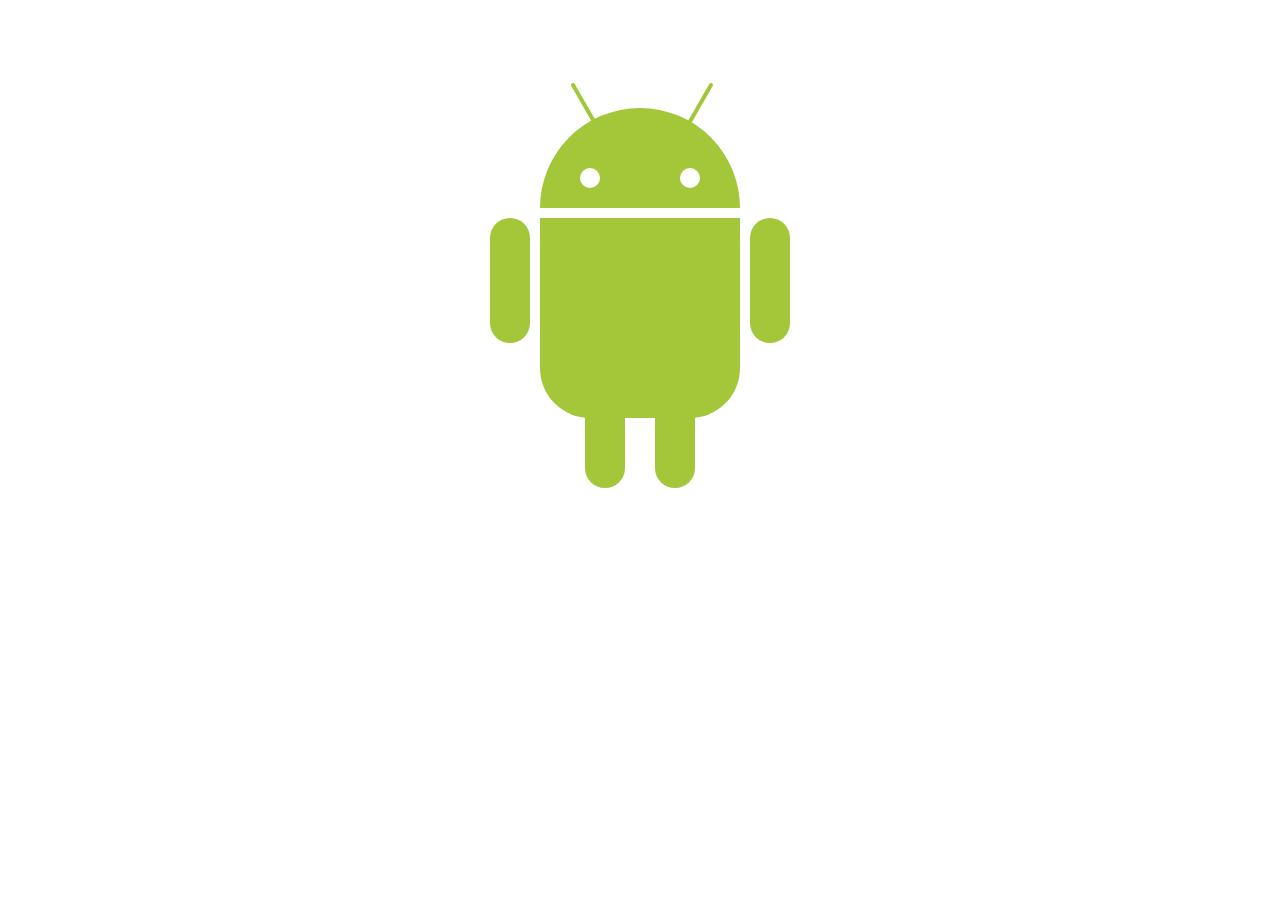
<file: Android/public_html/index.html>
<!DOCTYPE html>
<!--
To change this license header, choose License Headers in Project Properties.
To change this template file, choose Tools | Templates
and open the template in the editor.
-->
<html>
    <head>
        <title>Android</title>
        <link href="style.css" rel="stylesheet" type="text/css"/>
    </head>
    <body>
        <div class="robots">
		<div class="android">
      
			<div class="head">
        <div class="ear">
          <div class="lear"></div>
          <div class="rear"></div>
        </div>
				<div class="eyes"> 
					<div class="left_eye"></div> 
					<div class="right_eye"></div>
				</div> 
			</div> 
			<div class="upper_body"> 
				<div class="left_arm"></div> 
				<div class="torso"></div> 
				<div class="right_arm"></div> 
			</div> 
			<div class="lower_body"> 
				<div class="left_leg"></div> 
				<div class="right_leg"></div> 
			</div> 
		</div>
	</div>
    </body>
</html>
</file>
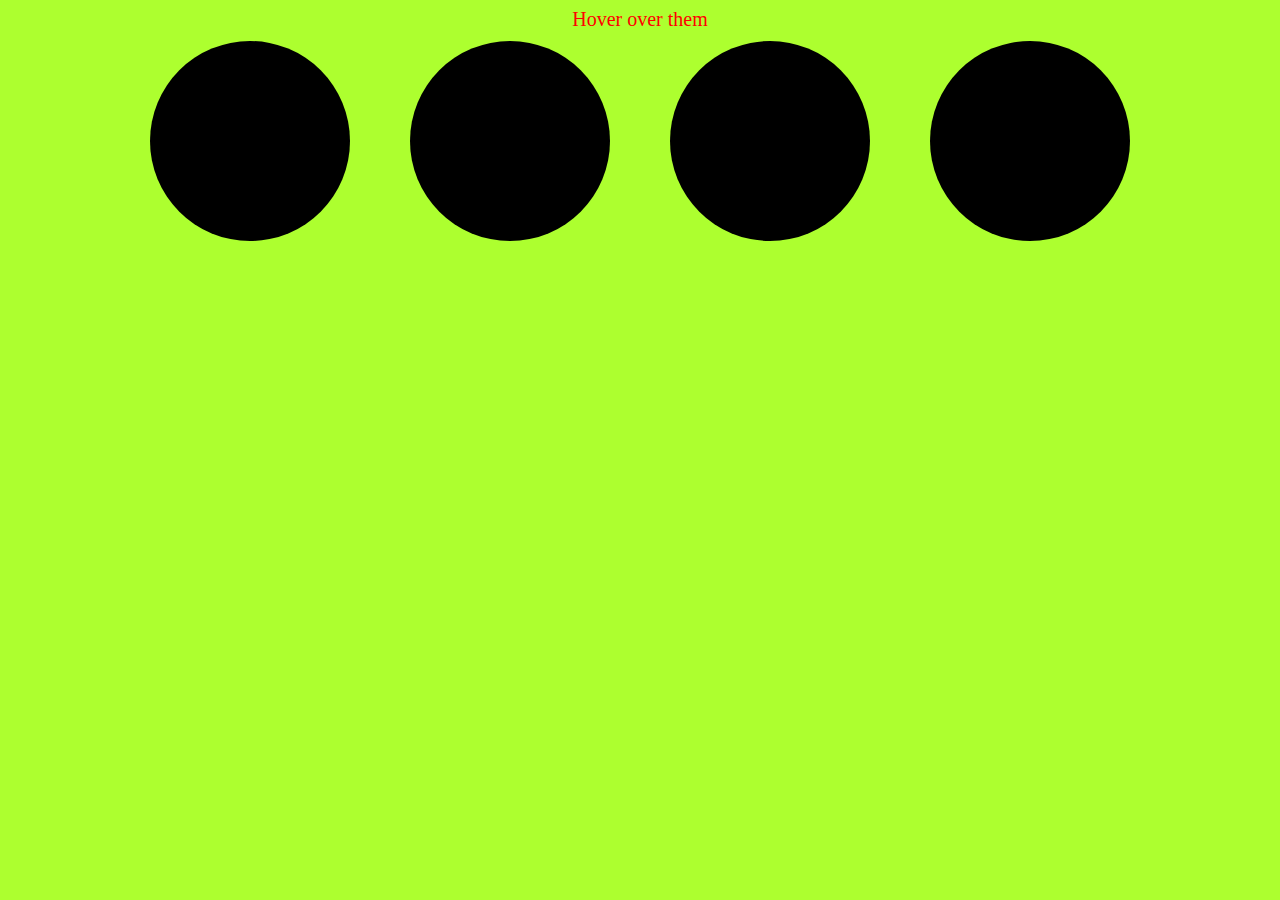
<file: CSS Animation/public_html/index.html>
<!DOCTYPE html>
<!--
To change this license header, choose License Headers in Project Properties.
To change this template file, choose Tools | Templates
and open the template in the editor.
-->
<html>
    <head>
        <title>CSS Animation</title>
        <link href="style.css" rel="stylesheet" type="text/css"/>
    </head>
    <body>
        <div class="heading">Hover over them</div>
        <div class="shapes">
        <div class="circle c1">Hello!</div>
        <div class="circle c2">Welcome</div>
        <div class="circle c3">To</div>
        <div class="circle c4">Animation.</div>
        </div>
    </body>
</html>
</file>
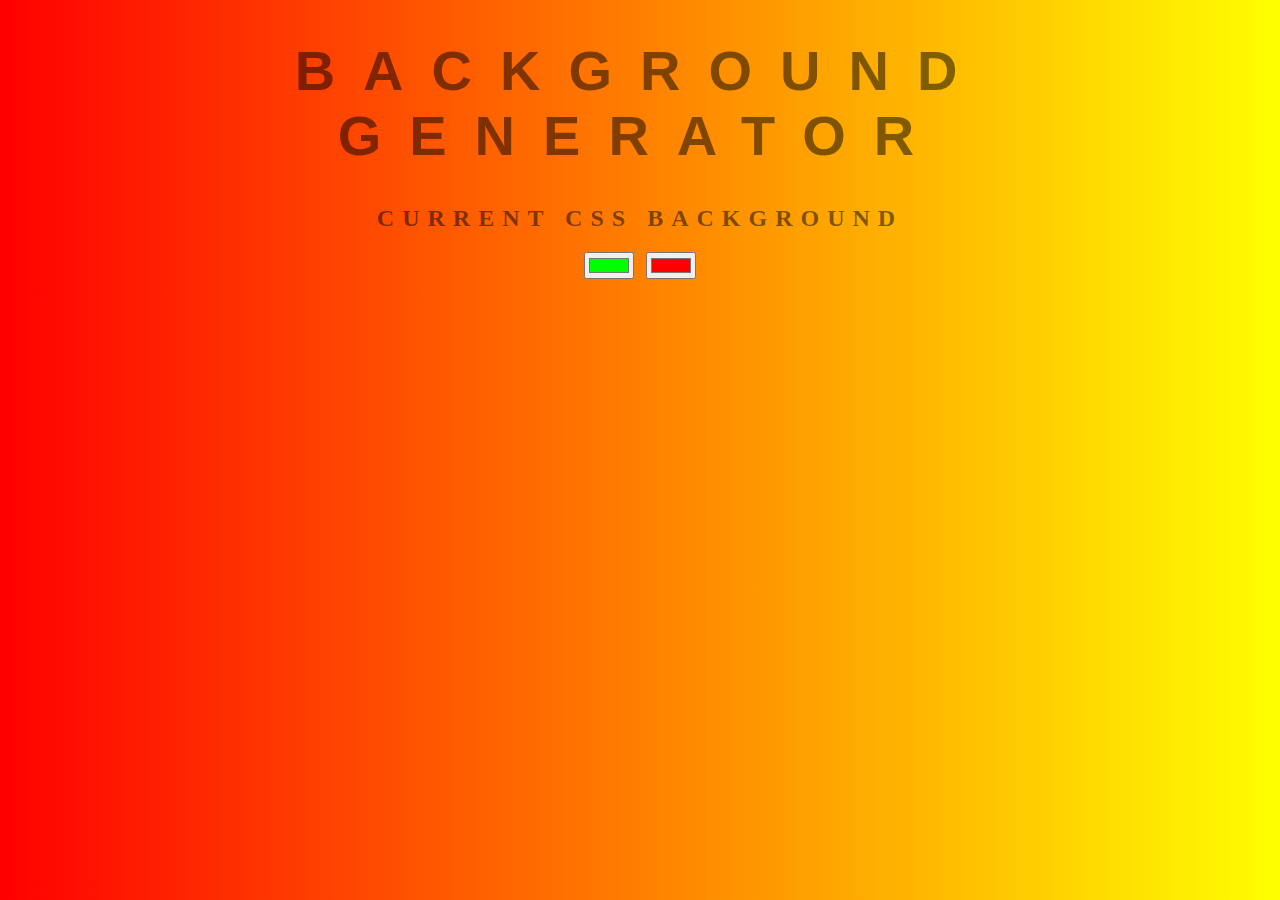
<file: Gradient builder/public_html/index.html>
<!DOCTYPE html>
<!--
To change this license header, choose License Headers in Project Properties.
To change this template file, choose Tools | Templates
and open the template in the editor.
-->
<html>
    <head>
        <title>Gradient Builder</title>
        <link href="style.css" rel="stylesheet" type="text/css"/>
        
    </head>
   <body id="gradient">
  <h1>Background Generator</h1> 
  <h2>Current CSS background</h2> 
  
  <input type="color" name="color1" id="color1" value="#00ff00">
  <input type="color" name="color2" id="color2" value="#ff0000">

  <h3></h3> 


    <script src="gradient.js"></script>
    </body>
</html>
</file>
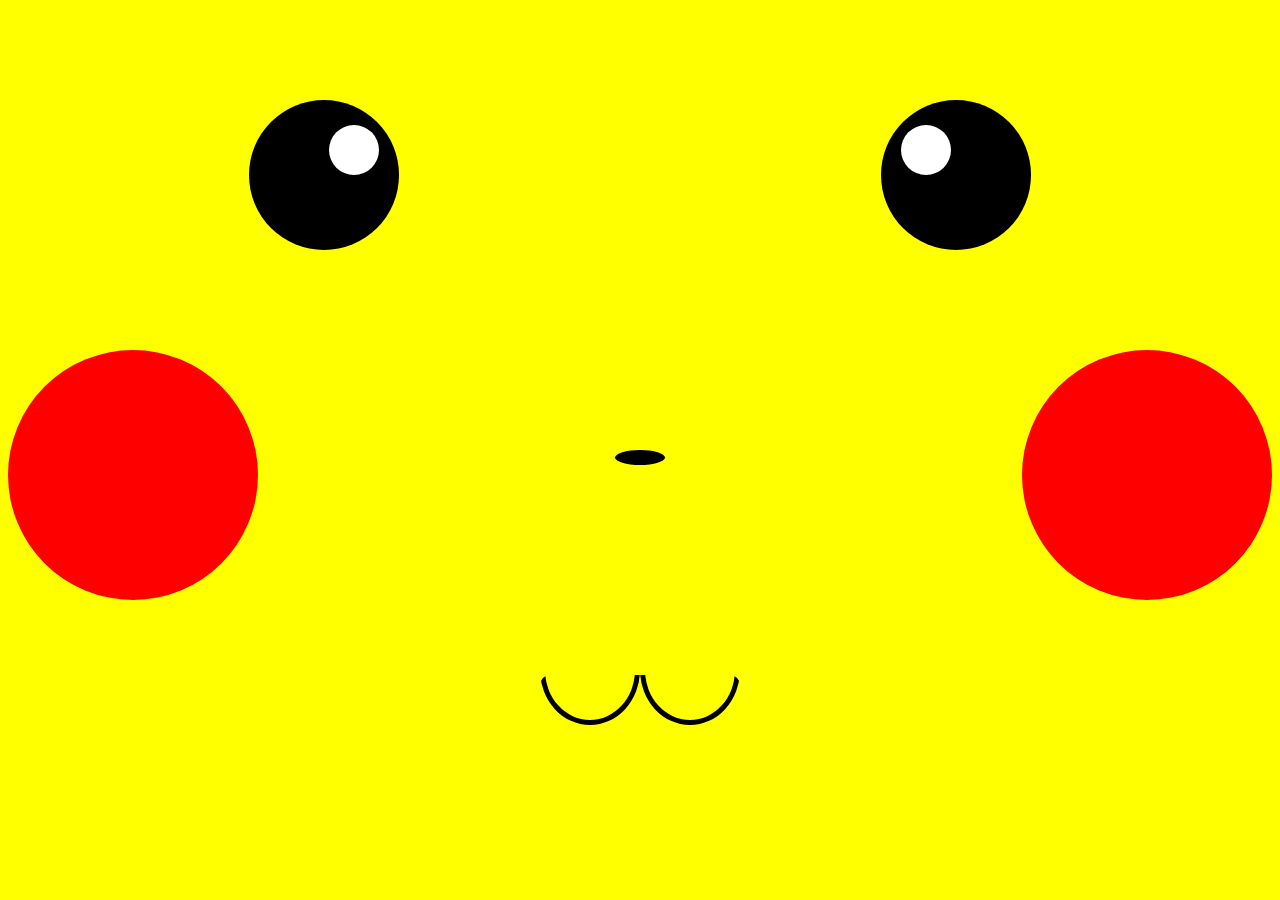
<file: Pikachu_Face_Pure_Css/public_html/index.html>
<html>
    <head>
        <title>Pikachu</title>
        <link href="Style.css" rel="stylesheet" type="text/css"/>
    </head>
    <body>
    <div class="upper">
    <div class="eyes"><div class="eball"></div></div>
    <div class="eyes"><div class="eballr"></div></div>
    </div>
    <div class="lower">
    <div class="cheeks"></div>
    <div class="cheeks"></div>
    </div>
    <div class="nose"></div>
    <div class="mouth"><div class="curve1"></div><div class="curve1"></div></div>
    </body>
</html>
</file>
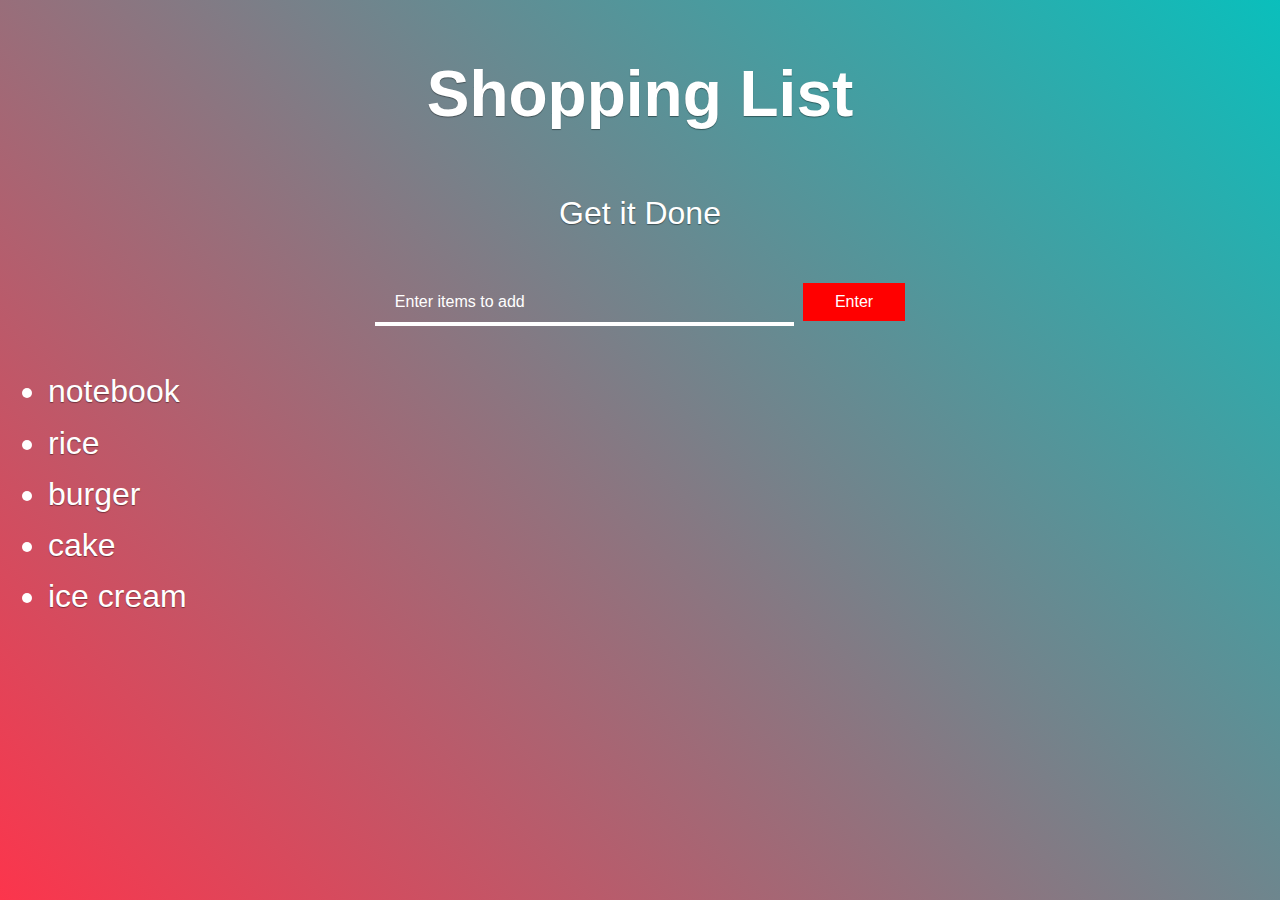
<file: Shopping list/public_html/index.html>
<!DOCTYPE html>
<!--
To change this license header, choose License Headers in Project Properties.
To change this template file, choose Tools | Templates
and open the template in the editor.
-->
<html>
    <head>
        <title>Shopping List</title>
        <link href="style.css" rel="stylesheet" type="text/css"/>
       
        
    </head>
    <body>
        <body>
  
    <body>
 <center> <h1 >Shopping List</h1>          
<p id="first">Get it Done
</p>
<input id="userinput" type="text" placeholder="Enter items to add">
<button id="enter" class="button">Enter</button></center>
<ul style="cursor:pointer">
    <li>notebook</li>
    <li>rice</li>
    <li>burger</li>
    <li>cake</li> 
    <li>ice cream</li>
    



</ul>




            
    <script src="shop.js"></script>
    </body>



</html>
</file>
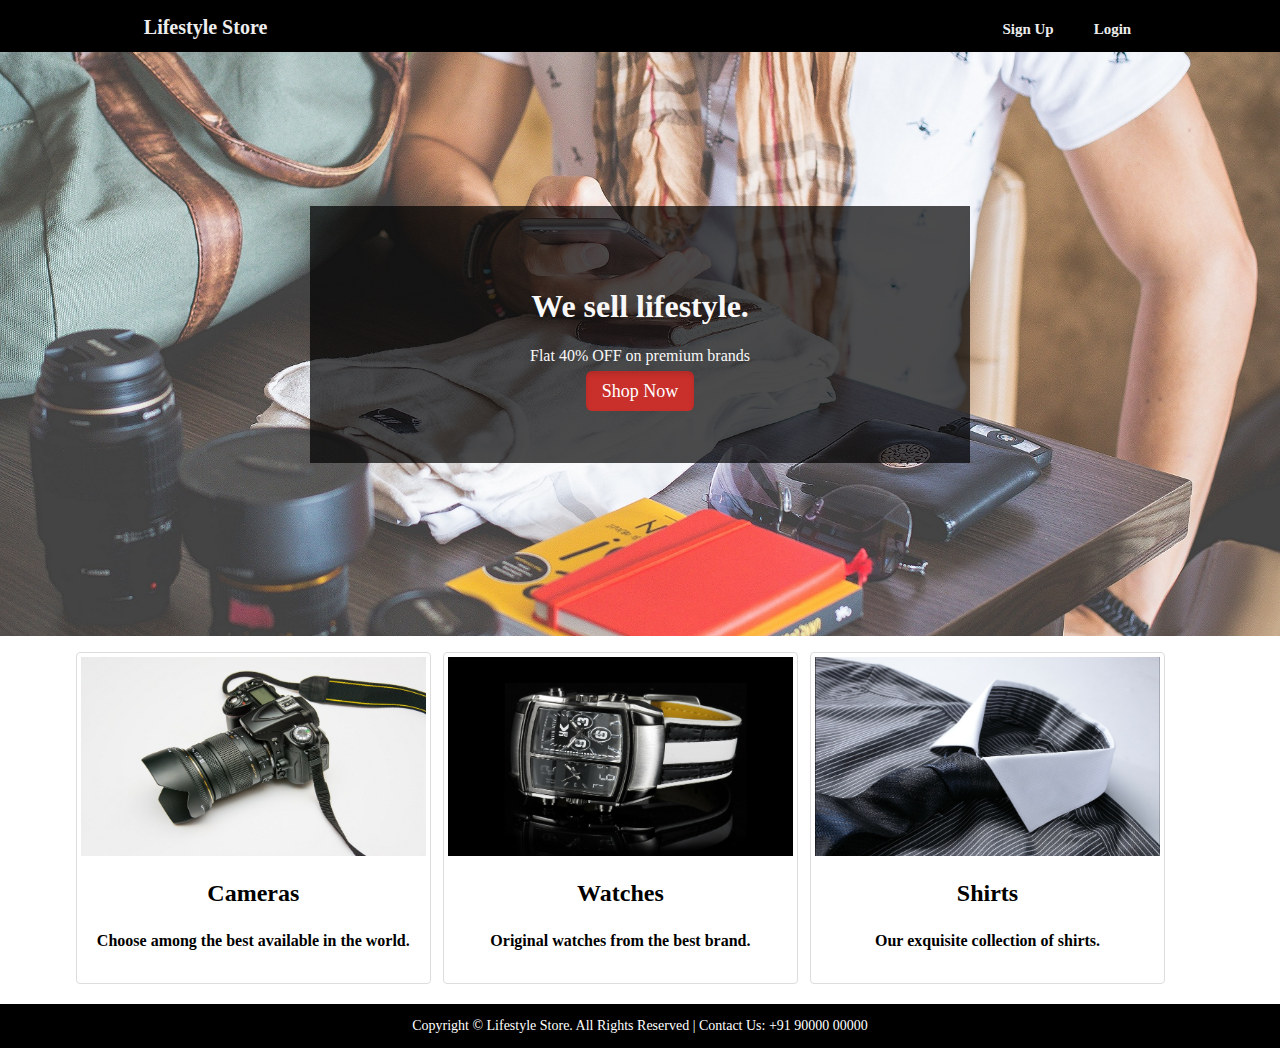
<file: Shopping/public_html/index.html>
<!DOCTYPE html>
<!--
A simple home page design for a shopping website.
-->
<html>
    <head>
        <title>Lifestyle Store</title>
        <link href="style.css" rel="stylesheet" type="text/css"/>
        
    </head>
    <body>
        <div class="header">
            
            <div class="MHeader">
                <div class="logo">
                    <a href="index.html"> Lifestyle Store</a>
                </div>
                <div class="header-link">
                    <a href="">Login</a>
                </div>
                <div class="header-link">
                    <a href="">Sign Up</a>
                </div>
            </div>
        </div>
    
        <div class="content">
            
            <div class="bimg">
                <div class="ibimg">
                <div class="bcon">
                    <h1>We sell lifestyle.</h1>
                    <p>Flat 40% OFF on premium brands</p>
                    <a href="" class="button">Shop Now</a>
                </div>
                </div>
            
            </div>
        </div>
        <div class="container">
            <div class="items">
                <a href="#">
                    <img src="res/camera.jpg" alt="Camera" class="thumbnail"/>
                    <div class="caption">
                        <h2>Cameras</h2>
                        <p>Choose among the best available in the world.</p>
                    </div>
                </a>
            </div>
            <div class="items">
                <a href="#">
                    <img src="res/watch.jpg" alt="watch" class="thumbnail"/>
                    <div class="caption">
                        <h2>Watches</h2>
                        <p>Original watches from the best brand.</p>
                    </div>
                </a>
            </div>
            <div class="items">
                <a href="#">
                    <img src="res/shirt.jpg" alt="shirt" class="thumbnail"/>
                    <div class="caption">
                        <h2>Shirts</h2>
                        <p>Our exquisite collection of shirts.</p>
                    </div>
                </a>
            </div>
        </div>
        <footer>
            <div class="container">
                <p>Copyright © Lifestyle Store. All Rights
Reserved | Contact Us: +91 90000 00000</p>
            </div>
        </footer>
    </body>
</html>
</file>
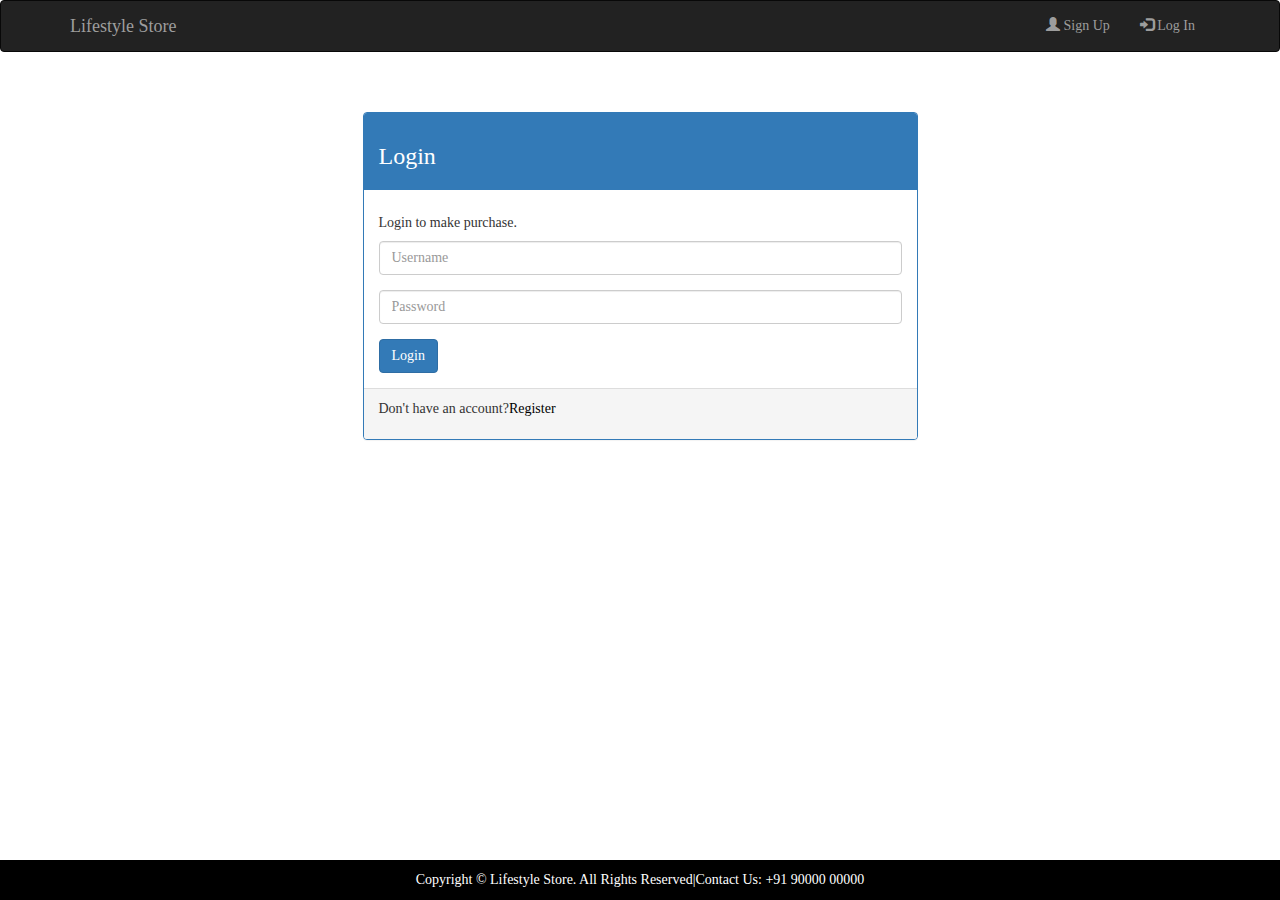
<file: Complete temp/public_html/login.html>
<!DOCTYPE html>
<!--
To change this license header, choose License Headers in Project Properties.
To change this template file, choose Tools | Templates
and open the template in the editor.
-->
<html>
    <head>
        <title>Login</title>
        <link rel="stylesheet" href="https://maxcdn.bootstrapcdn.com/bootstrap/3.3.7/css/bootstrap.min.css" >
        <script src="https://ajax.googleapis.com/ajax/libs/jquery/1.12.4/jquery.min.js"></script>
        <script src="https://maxcdn.bootstrapcdn.com/bootstrap/3.3.7/js/bootstrap.min.js"></script>
        <link href="style.css" rel="stylesheet" type="text/css"/>
        <meta name="viewport" content="width=device-width, initial-scale=1">
    </head>
    <body>
        <nav class="navbar navbar-inverse">
            <div class="container">
                <div class="navbar-header">
                    <a href="index.html" class="navbar-brand">Lifestyle Store</a>
                    <button type="button" class="navbar-toggle" data-toggle="collapse" data-target="#mynavbar">
                        <span class="icon-bar"></span>
                        <span class="icon-bar"></span>
                        <span class="icon-bar"></span>
                    </button>
                </div>
                <div class="collapse navbar-collapse" id="mynavbar">
                    <ul class="nav navbar-nav navbar-right">
                        <li><a href="signup.html"><span class="glyphicon glyphicon-user"></span> Sign Up</a></li>
                        <li><a href="login.html"><span class="glyphicon glyphicon-log-in"></span> Log In</a></li>
                    </ul>
                </div>
            </div>
        </nav>
    
        <div class="container top">
            <div class="row row-style">
                <div class="col-xs-offset-3 col-xs-6">
                    <div class="panel panel-primary">
                        <div class="panel-heading">
                            <h3>Login</h3>
                        </div>
                        <div class="panel-body">
                            <h5>Login to make purchase.</h5>
                            <form>
                                <div class="form-group">
                                    <input type="text" class="form-control" name="User" placeholder="Username">
                                </div>
                                <div class="form-group">
                                    <input type="text" class="form-control" name="pass" placeholder="Password">
                                </div>
                                <button type="submit" class="btn btn-primary" name="login">Login</button>
                            </form>
                        </div>
                        <div class="panel-footer">
                            <p>Don't have an account?<a href="signup.html">Register</a></p>
                        </div>
                    </div>
                </div>
            </div>
        </div>
        <footer>
            <div>
                <center>Copyright © Lifestyle Store. All Rights
Reserved|Contact Us: +91 90000 00000</center>
            </div>
        </footer>
    </body>
</html>
</file>
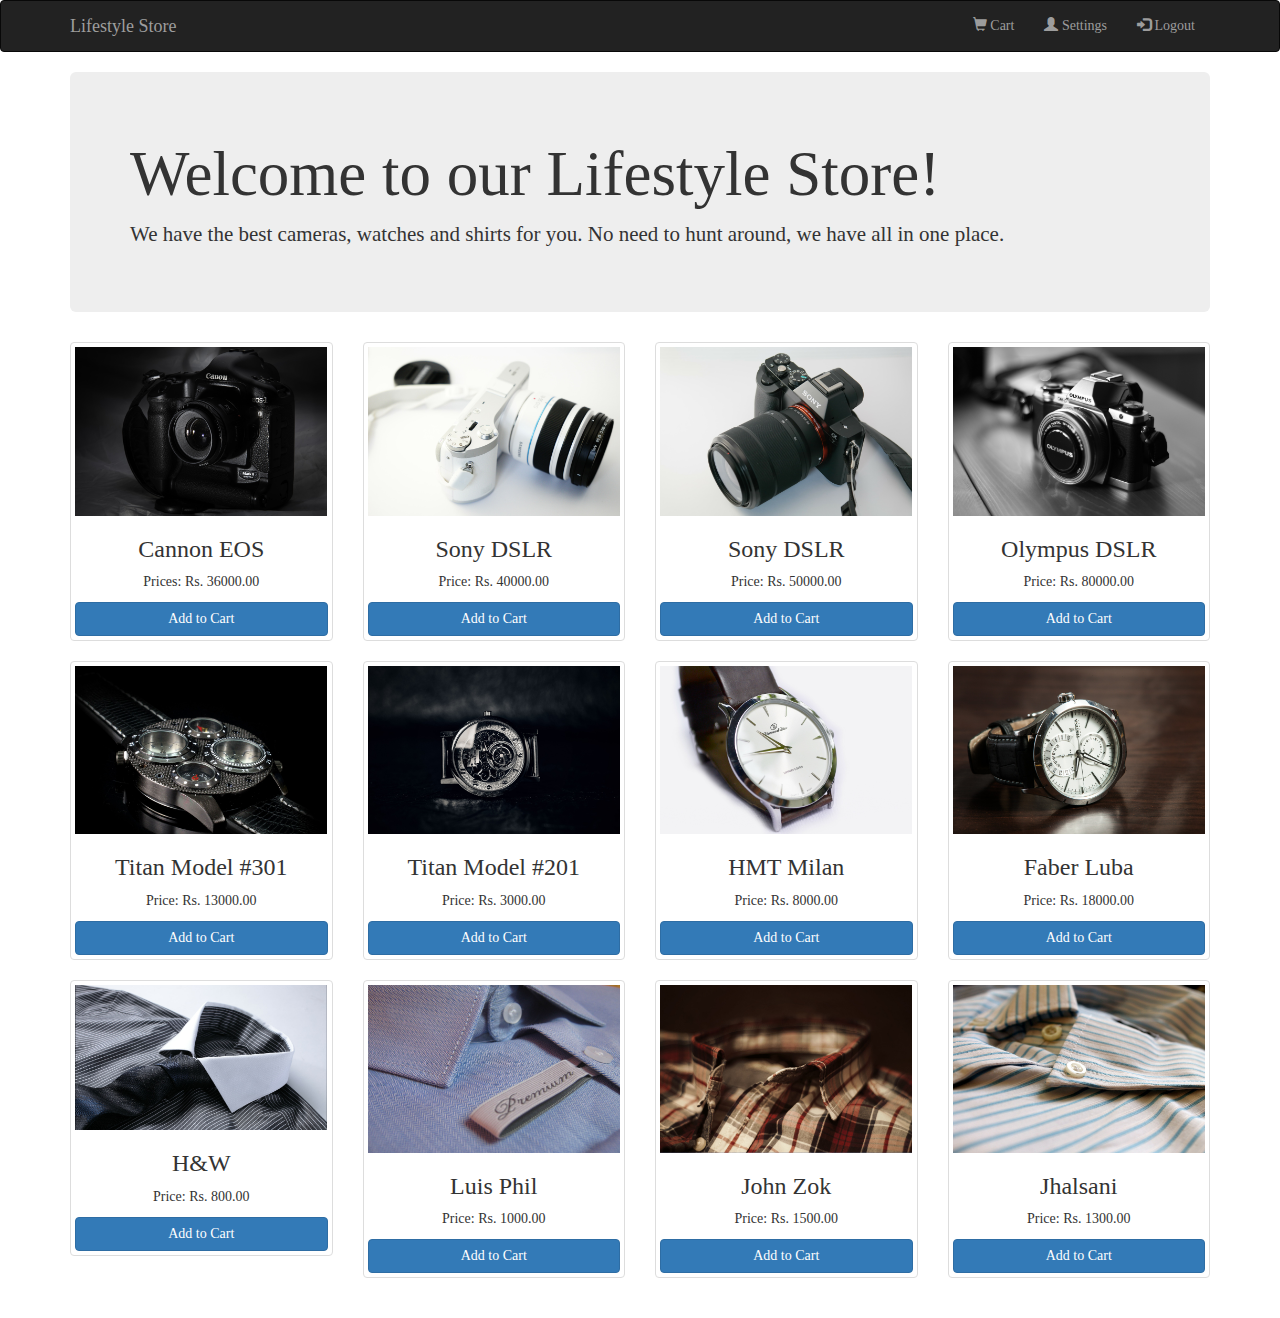
<file: Complete temp/public_html/products.html>
<!DOCTYPE html>
<html>
    <head>
        <title>Products</title>
        <link rel="stylesheet" href="https://maxcdn.bootstrapcdn.com/bootstrap/3.3.7/css/bootstrap.min.css" >
        <script src="https://ajax.googleapis.com/ajax/libs/jquery/1.12.4/jquery.min.js"></script>
        <script src="https://maxcdn.bootstrapcdn.com/bootstrap/3.3.7/js/bootstrap.min.js"></script>
        <link href="style.css" rel="stylesheet" type="text/css"/>
        <meta name="viewport" content="width=device-width, initial-scale=1">
    </head>
    <body>
        <nav class="navbar navbar-inverse">
            <div class="container">
                <div class="navbar-header">
                    <a href="index.html" class="navbar-brand">Lifestyle Store</a>
                    <button type="button" class="navbar-toggle" data-toggle="collapse" data-target="#mynavbar">
                        <span class="icon-bar"></span>
                        <span class="icon-bar"></span>
                        <span class="icon-bar"></span>
                    </button>
                </div>
                <div class="collapse navbar-collapse" id="mynavbar">
                    <ul class="nav navbar-nav navbar-right">
                        <li><a href="cart.html"><span class="glyphicon glyphicon-shopping-cart"></span> Cart</a></li>
                        <li><a href="setting.html"><span class="glyphicon glyphicon-user"></span> Settings</a></li>
                        <li><a href="logout.html"><span class="glyphicon glyphicon-log-in"></span> Logout</a></li>
                    </ul>
                </div>
            </div>
        </nav>
        <div class="container">
            <div class="jumbotron">
                <h1>Welcome to our Lifestyle Store!</h1>
                <p>We have the best cameras, watches and shirts for you. No need to hunt around, we
have all in one place.</p>
            </div>
            <div class="row">
            <div class="col-md-3 col-sm-6">
                <div class="thumbnail"><img src="res/5.jpg" class="img-responsive" alt="Camera"/>
                    <center><h3>Cannon EOS</h3>
                        <p>Prices: Rs. 36000.00</p></center>
                    <button type="submit" class="btn btn-primary btn-block" name="buy">Add to Cart</button>
                </div>
            </div>
            <div class="col-md-3 col-sm-6">
                <div class="thumbnail"><img src="res/2.jpg" class="img-responsive" alt="watch"/>
                    <center><h3>Sony DSLR</h3>
                        <p>Price: Rs. 40000.00</p></center>
                    <button type="submit" class="btn btn-primary btn-block" name="buy">Add to Cart</button>
                </div>
            </div>
            <div class="col-md-3 col-sm-6">
                <div class="thumbnail"><img src="res/3.jpg" class="img-responsive" alt="shirt"/>
                    <center><h3>Sony DSLR</h3>
                        <p>Price: Rs. 50000.00</p></center>
                    <button type="submit" class="btn btn-primary btn-block" name="buy">Add to Cart</button>
                </div>
            </div>
            
            <div class="col-md-3 col-sm-6">
                <div class="thumbnail"><img src="res/4.jpg" class="img-responsive" alt="shirt"/>
                    <center><h3>Olympus DSLR</h3>
                        <p>Price: Rs. 80000.00</p></center>
                    <button type="submit" class="btn btn-primary btn-block" name="buy">Add to Cart</button>
                </div>
            </div>
            </div>
            <div class="row">
            <div class="col-md-3 col-sm-6">
                <div class="thumbnail"><img src="res/9.jpg" class="img-responsive" alt="shirt"/>
                    <center><h3>Titan Model #301</h3>
                        <p>Price: Rs. 13000.00</p></center>
                    <button type="submit" class="btn btn-primary btn-block" name="buy">Add to Cart</button>
                </div>
            </div>
            <div class="col-md-3 col-sm-6">
                <div class="thumbnail"><img src="res/10.jpg" class="img-responsive" alt="shirt"/>
                    <center><h3>Titan Model #201</h3>
                        <p>Price: Rs. 3000.00</p></center>
                    <button type="submit" class="btn btn-primary btn-block" name="buy">Add to Cart</button>
                </div>
            </div>
            <div class="col-md-3 col-sm-6">
                <div class="thumbnail"><img src="res/11.jpg" class="img-responsive" alt="shirt"/>
                    <center><h3>HMT Milan</h3>
                        <p>Price: Rs. 8000.00</p></center>
                    <button type="submit" class="btn btn-primary btn-block" name="buy">Add to Cart</button>
                </div>
            </div>
            <div class="col-md-3 col-sm-6">
                <div class="thumbnail"><img src="res/12.jpg" class="img-responsive" alt="shirt"/>
                    <center><h3>Faber Luba</h3>
                        <p>Price: Rs. 18000.00</p></center>
                    <button type="submit" class="btn btn-primary btn-block" name="buy">Add to Cart</button>
                </div>
            </div>
            </div>
            <div class="row">
            <div class="col-md-3 col-sm-6">
                <div class="thumbnail"><img src="res/8.jpg" class="img-responsive" alt="shirt"/>
                    <center><h3>H&W</h3>
                        <p>Price: Rs. 800.00</p></center>
                    <button type="submit" class="btn btn-primary btn-block" name="buy">Add to Cart</button>
                </div>
            </div>
            <div class="col-md-3 col-sm-6">
                <div class="thumbnail"><img src="res/6.jpg" class="img-responsive" alt="shirt"/>
                    <center><h3>Luis Phil</h3>
                        <p>Price: Rs. 1000.00</p></center>
                    <button type="submit" class="btn btn-primary btn-block" name="buy">Add to Cart</button>
                </div>
            </div>
            <div class="col-md-3 col-sm-6">
                <div class="thumbnail"><img src="res/13.jpg" class="img-responsive" alt="shirt"/>
                    <center><h3>John Zok</h3>
                        <p>Price: Rs. 1500.00</p></center>
                    <button type="submit" class="btn btn-primary btn-block" name="buy">Add to Cart</button>
                </div>
            </div>
            <div class="col-md-3 col-sm-6">
                <div class="thumbnail"><img src="res/14.jpg" class="img-responsive" alt="shirt"/>
                    <center><h3>Jhalsani</h3>
                        <p>Price: Rs. 1300.00</p></center>
                    <button type="submit" class="btn btn-primary btn-block" name="buy">Add to Cart</button>
                </div>
            </div>
        </div>
        </div>
    </body>
</html>
</file>
<file: Android/public_html/style.css>
body{
  display:flex;
  justify-content:center;
  align-items:center;
}
.robots {
    margin:100px 0 0 0;
}
.lear,.rear,
.head, 
.left_arm, 
.torso, 
.right_arm, 
.left_leg, 
.right_leg {
	 background-color: #a4c639;
}
.ears{
  
}
.head { 
	width: 200px; 
	margin: 0 auto; 
	height: 100px; 
	border-radius: 200px 200px 0 0; 
	margin-bottom: 10px;
} 

.eyes {
	
}

.upper_body { 
	 
	height: 150px;
	display: flex;
        justify-content: center;
        
} 

.left_arm, .right_arm { 
	width: 40px; 
	height: 125px;
	border-radius: 100px; 
} 

.left_arm { 
	margin-right: 10px; 
} 

.right_arm { 
	margin-left: 10px; 
} 

.torso { 
	width: 200px; 
	height: 200px;
	border-radius: 0 0 50px 50px; 
} 

.lower_body { 
	height: 200px;
	display: flex;
        justify-content: center;
} 

.left_leg, .right_leg { 
	width: 40px; 
	height: 120px;
	border-radius: 0 0 100px 100px; 
} 

.left_leg { 
	 
} 



.right_leg { 
	margin-left: 30px; 
}

.left_eye, .right_eye { 
	width: 20px; 
	height: 20px; 
	border-radius: 15px; 
	background-color: white;  
} 

.left_eye { 
	
	position: relative; 
	top: -100px; 
	left: 40px; 
  animation:up-blink 3s both infinite;
  
} 

.right_eye { 
	position: relative; 
	top: -120px; 
	left: 140px;
  animation:up-blink 3s both infinite;     
}
.lear,.rear{
  width:4px;
  height:80px;
  border-radius:4px;
}
.lear{
  position:relative;
  top:-30px;
  left:50px;
  transform:rotate(-30deg);
  animation:lear-anim 3s both ease infinite;
}
.rear{
  position:relative;
  top:-110px;
  left:150px;
  transform:rotate(30deg);
  animation:rear-anim 3s both ease infinite;
}
@keyframes lear-anim{
  0%{transform:rotate(-20deg);}
  50%{transform:rotate(-40deg);}
  100%{transform:rotate(-20deg)}
}
@keyframes rear-anim{
  0%{transform:rotate(40deg);}
  50%{transform:rotate(20deg);}
  100%{transform:rotate(40deg)}
}
@keyframes up-blink{
  0%{transform:rotateX(0deg)}
  12.5%{transform:rotateX(90deg)}
  25%{transform:rotateX(0deg)}
  100%{transform:rotateX(0deg)}
}
</file>
<file: CSS Animation/public_html/style.css>
body{
  text-align:center;
  background-color:greenyellow;
}
.heading{
  color:red;
  font-family:Gadugi;
  font-size:20px;
}
.shapes{
  display:flex;
  justify-content:center;
  
  font-family:Impact;
}
.circle{
  display:flex;
  justify-content:center;
  align-items:center;
  height: 200px;
  width:200px;
  background-color:black;
  border-radius: 200px;
  margin:10px 30px;
  transition:1s ease;
}
.c1:hover{
  background-color:orange;
  transform:rotateZ(360deg);
  color:white;
  border: 2px white solid;
}
.c2:hover{
  color:white;
  background-color:red;
  transform:translateY(200px);
  border: 2px white solid;
}
.c3:hover{
  color:white;
  background-color:lightblue;
  transform:scale(0.5);
  border: 2px white solid;
  font-size:2em;
}
.c4:hover{
  color:white;
  background-color:purple;
  transform:skew(10deg,10deg);
  border: 2px white solid;
}
</file>
<file: Gradient builder/public_html/style.css>
/*
To change this license header, choose License Headers in Project Properties.
To change this template file, choose Tools | Templates
and open the template in the editor.
*/
/* 
    Created on : Jun 18, 2020, 10:46:40 AM
    Author     : acer
*/

body{
    font: 'Raleway',sans-serif;
    color: rgba(0,0,0,0.5);
    text-align: center;
    text-transform: uppercase;
    letter-spacing: 0.5em;
    top:15%;
    background: linear-gradient(to right,red,yellow);

}

h1{
    font:600 3.5em'Raleway',sans-serif;
    color: rgba(0,0,0,0.5);
    text-align: center;
    text-transform: uppercase;
    letter-spacing: 0.5em;
    width: 100%;
}
h3{
    font:900 1em'Raleway',sans-serif;
    color: rgba(0,0,0,0.5);
    text-align: center;
    text-transform: none;
    letter-spacing: 0.01em;
    
}
</file>
<file: Pikachu_Face_Pure_Css/public_html/Style.css>
/* 
    Created on : Jul 29, 2020, 3:06:37 PM
    Author     : Administrator
*/
body{
  background:yellow;
}
.eyes{
  
  height:150px;
  width:150px;
  background:black;
  border-radius:75%;
}
.eball{
  height:50px;
  width:50px;
  background:white;
  border-radius:100%;
  position:relative;
  top:25px;
  right:-80px;
}
.eballr{
  height:50px;
  width:50px;
  background:white;
  border-radius:100%;
  position:relative;
  top:25px;
  left:20px;
}
.upper{
  margin-top:100px;
  margin-bottom:100px;
  display:flex;
  justify-content:space-around;
}
.cheeks{
  height:250px;
  width:250px;
  background:red;
  border-radius:250px;
}
.lower{
  display:flex;
  justify-content:space-between;
}
.nose{
  height:15px;
  width:50px;
  background:black;
  border-radius:100%;
  position:absolute;
  top:50%;
  left:50%;
  margin-left:-25px;
}
.mouth{
  height:50px;
  width:200px;
  background:transparent;
  position:absolute;
  top:75%;
  left:50%;
  margin-left:-100px;
  border:0px black solid;
  overflow:hidden;
  display:flex;
  border-radius:10px;
}
.curve1{
  height:100px;
  width:200px;
  border-radius:100%;
  border:5px solid black;
  position:relative;
  bottom:60px;
}
</file>
<file: Shopping list/public_html/style.css>
body {
    background: linear-gradient(45deg, #fc354c, #0abfbc) fixed;
	color: white;
  font: normal 32px/1.6 sans-serif;
	text-shadow: 0 1px 1px hsl(0 0% 0% / 40%);
  
  }

.done{
    text-decoration: line-through;
}
input[type=text] {
  background: transparent;
  width: 30%;
  border:none;
  border-bottom: 4px solid white;
  padding: 12px 20px;
  margin: 8px 0;
  outline:none;}

input[type=text]::placeholder {
  color: white;
  font-size: 16px;
}

button {
  background-color: red;
  border: none;
  color: white;
  padding: 10px 32px;
  text-align: center;
  text-decoration: none;
  font-size: 16px;
}
</file>
<file: Shopping/public_html/style.css>
/*
To change this license header, choose License Headers in Project Properties.
To change this template file, choose Tools | Templates
and open the template in the editor.
*/
/* 
    Created on : May 19, 2020, 10:49:51 PM
    Author     : acer
*/
body{
    height: 100%;
    width: 100%;
    margin: 0;
    font-family: Roboto;
}
a{
    text-decoration: none;
    background: transparent;
    color: #ededed;
}
.header{
    background-color: #000;
    color: #fff;
    border-color: #080808;
    min-height: 50px;
    border: 1px solid transparent;
    
}
.MHeader{
    width: 80%;
    margin: auto;
}
.logo{
 float: left;
 height: 50px;
 padding: 15px;
 font-size: 20px;
 font-weight: bold;
}
.header-link{
    float: right;
    font-size: 15px;
    padding: 20px;
    font-weight: bold;
}
.content{
    min-height: 600px;
}
.bimg{
 padding-bottom: 50px;
 margin-bottom: 20px;
 text-align: center;
 color: #f8f8f8;
 background: url("res/intro-bg_1.jpg") no-repeat center;
 background-size: cover;
 
}
.ibimg{
 padding-top: 12%;
 width:80%;
 margin: auto;
}
.bcon{
 margin: 0 auto;
 padding-top: 6%;
 padding-bottom: 6%;
 overflow:hidden;
 margin-bottom: 12%;
 background-color: rgba(0, 0, 0, 0.7);
 max-width: 660px;

}
.button{
 color: #fff;
 background-color: #c9302c;
 border-color: #ac2925;
 box-shadow: inset 0 3px 5px rgba(0, 0, 0, .125);
 padding: 10px 16px;
 font-size: 18px;
 border-radius: 6px;
 top: 10px
}
.container{
 width:90%;
 margin:auto;
 overflow:hidden;
}
.items{
 width:30%;
 display: block;
 padding: 4px;
 margin-bottom: 20px;
 line-height: 1.42857143;
 background-color: #fff;
 border: 1px solid #ddd;
 border-radius: 4px;
 float:left;
 margin-left:1%;
}
.thumbnail{
 display: block;
 max-width: 100%;
 height: auto;

}
.caption{
 color:#000;
 padding:0px 10px 10px;
 font-weight: bold;
 text-align: center;
}
footer{
 background-color: #000;
 color:#fff;
 font-size:14px;
 text-align: center;
}
</file>
<file: Complete temp/public_html/style.css>
/*
To change this license header, choose License Headers in Project Properties.
To change this template file, choose Tools | Templates
and open the template in the editor.
*/
/* 
    Created on : May 27, 2020, 1:07:47 PM
    Author     : acer
*/
.content{
    min-height: 600px;
}
.B_image{
    padding-top: 75px;
    padding-bottom: 50px;
    text-align: center;
    color: #f8f8f8;
    background: url(res/intro-bg_1.jpg) no-repeat center center;
    background-size: cover;
}
#b_con{
    position: relative;
    padding-top: 6%;
    padding-bottom: 6%;
    margin-top: 12%;
    margin-bottom: 12%;
    background-color: rgba(0, 0, 0, 0.7);
    max-width: 660px;
}
footer{
    background-color: black;
    color: white;
    width: 100%;
    bottom: 0;
    padding: 10px 0;
    position: absolute;
}
.top{
    margin-top: 60px;
}
body{
    padding-bottom: 20px;
    position: relative;
    min-height: 100vh;
    font-family: Bahnschrift;
}
a{
    color: black;
}
a:hover{
    color: red;
}
</file>
